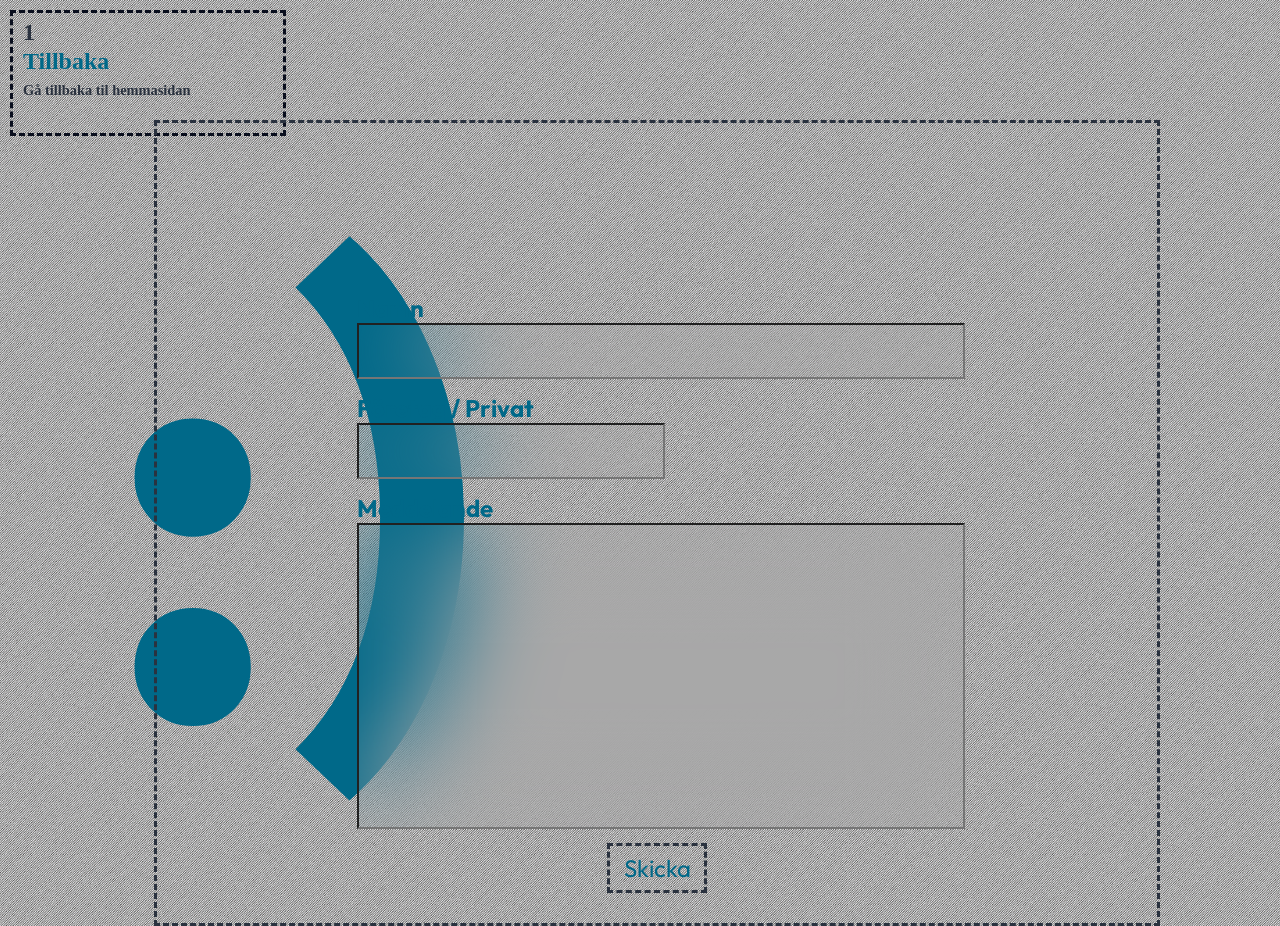
<file: pages/index.html>
<!DOCTYPE html>
<html lang="en">
<head>
    <meta charset="UTF-8">
    <meta name="viewport" content="width=device-width, initial-scale=1.0">
    <title>Kontakt</title>
    <link rel="stylesheet" href="../css/THEONEANDONLY.css">

</head>
<body class="kont">

    <header>
        <a href="../pages/index3,5.html"> 
                <div class="sizediv-C" id="hd-div1"> 
                    <h1 class="hd-nmr">1</h1>
                    <h2 class="hd-t1">Tillbaka</h2>
                    <h4 class="hd-t2">Gå tillbaka til hemmasidan</h4>
                </div>
            </a> 
    </header>


    <main>
        <h1 id="smile">:)</h1>
        <div id="contact">
            <h2 id="nam">Namn</h2>
            <input id="name" type="">

            <h2 id="or">Företag / Privat</h2>
            <input id="org" type="">

            <h2 id="mede">Meddelande</h2>
            <input id="med" type="">

            <button id="send">Skicka</button>

        </div>



    <script>
        document.getElementById('send').addEventListener('click', function() {
            document.getElementById('contact').innerHTML = 
            '<h2 id="tack">Tack för ditt meddelande, jag kommer i kontakt snart!</h2>';
        });
    </script>

    </main>
    
</body>
</html>
</file>
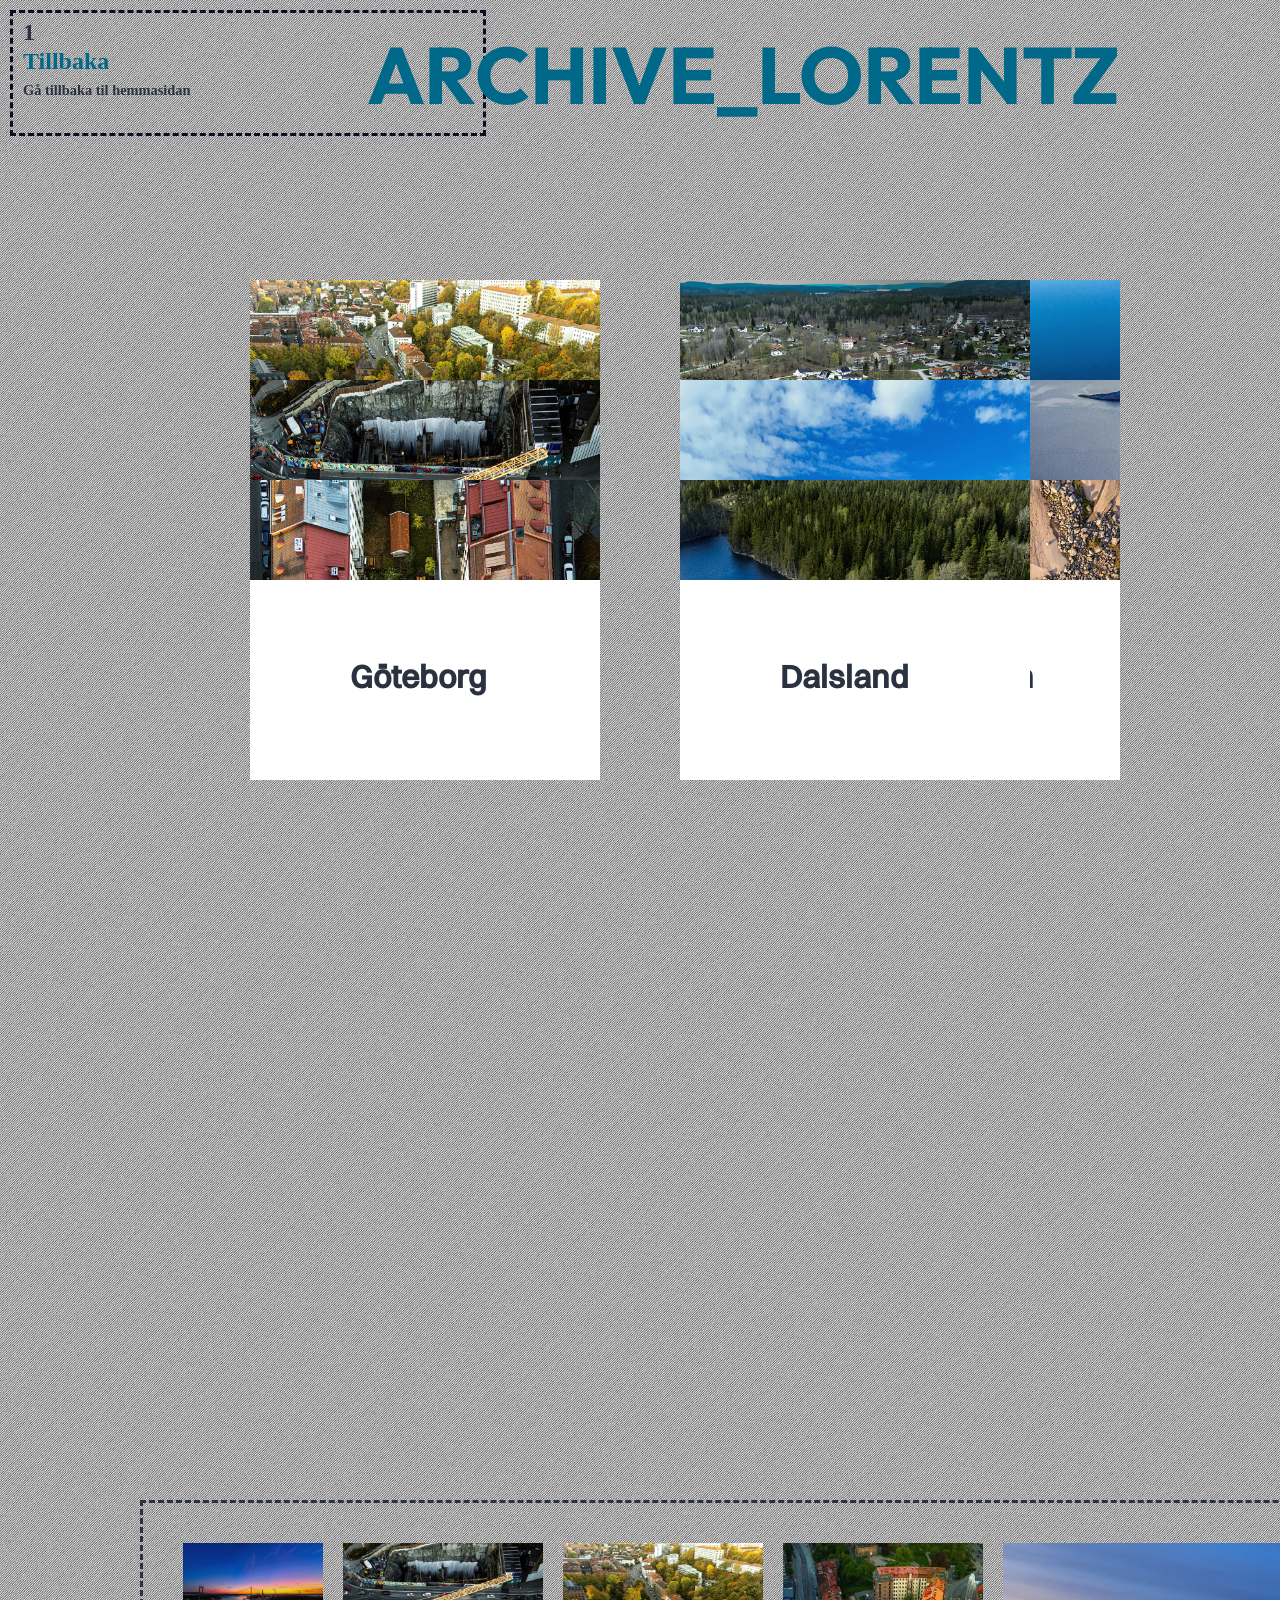
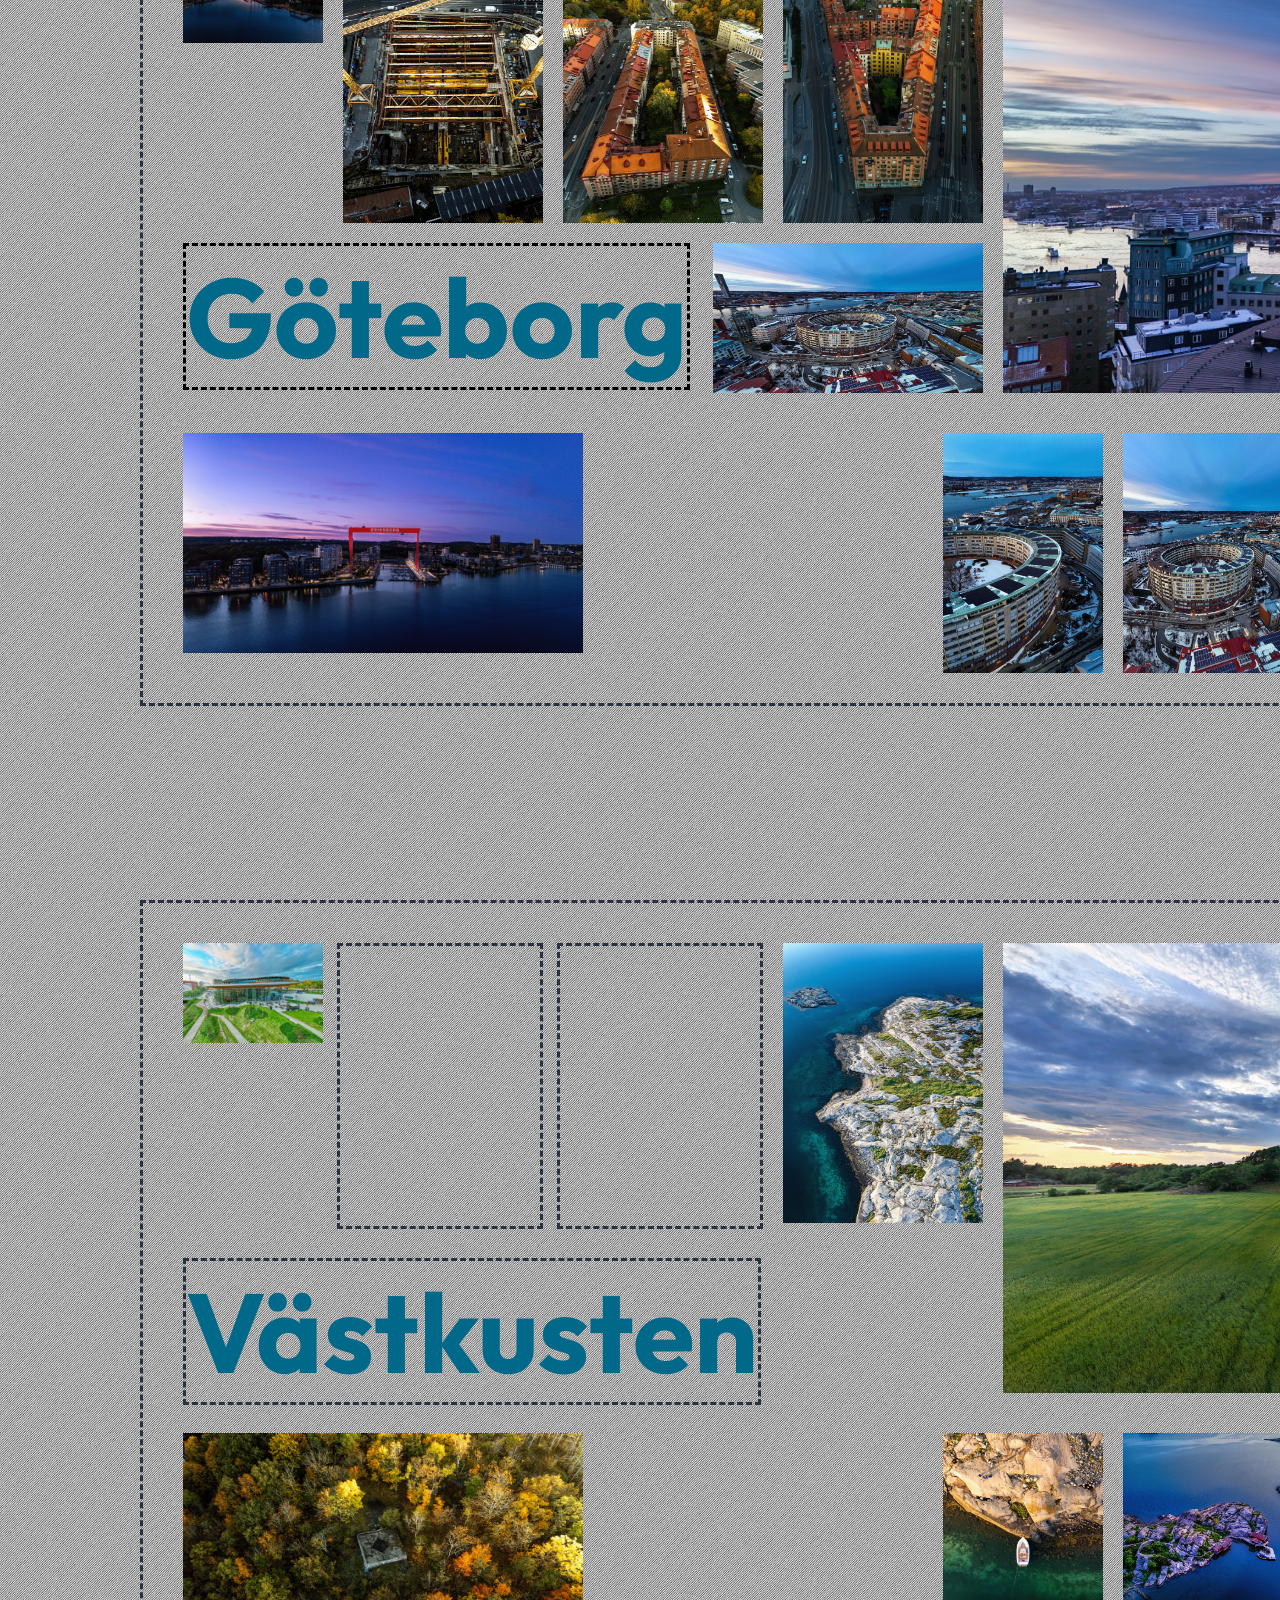
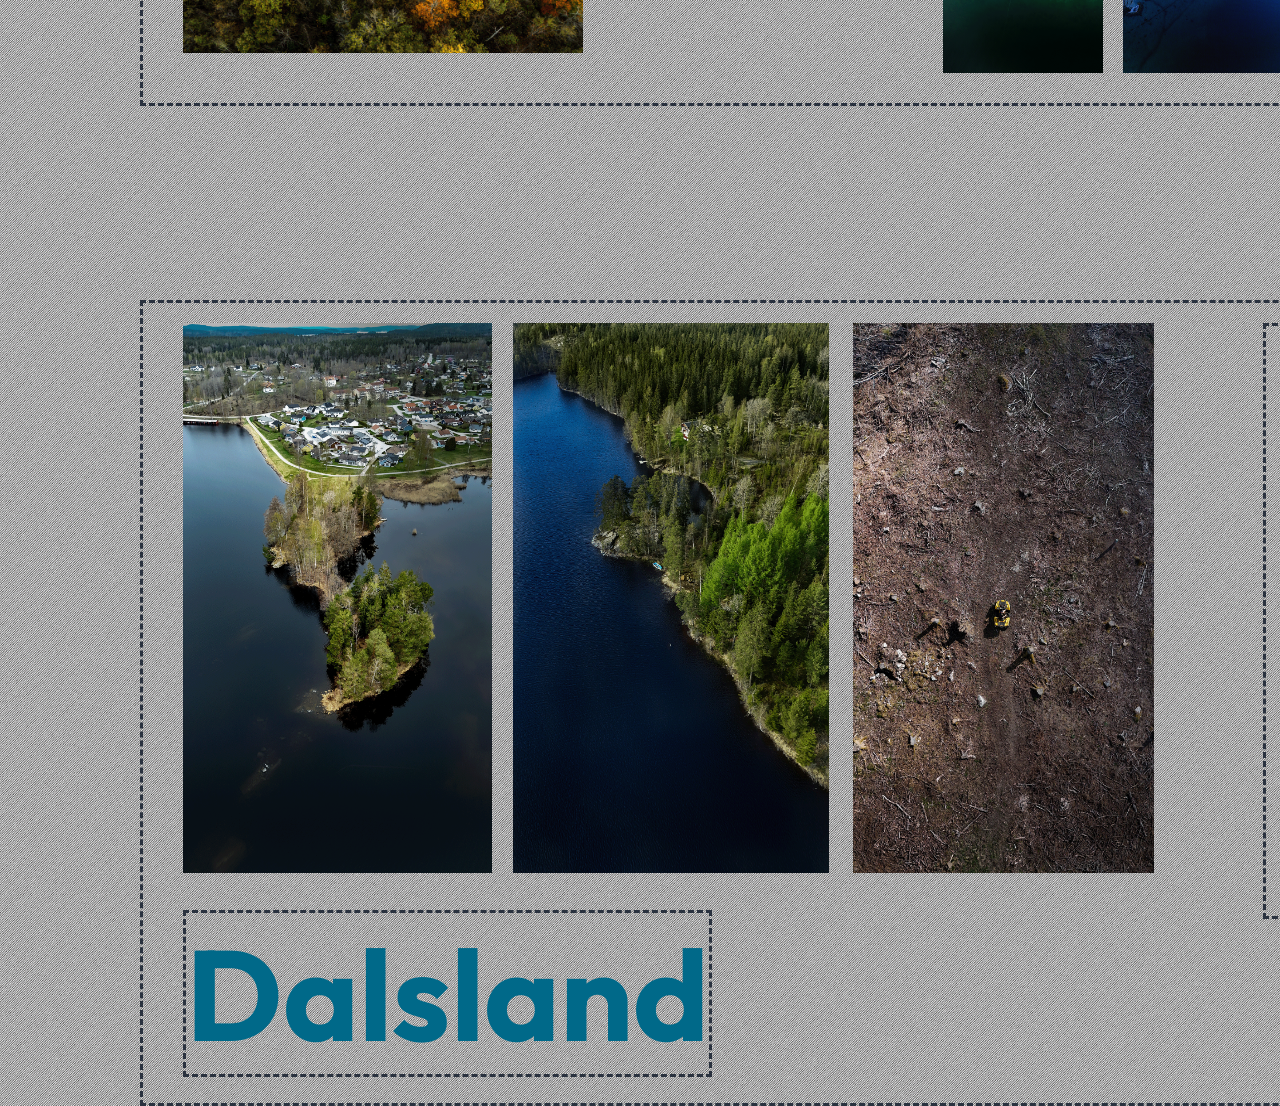
<file: pages/index2,5.html>
<!DOCTYPE html>
<html lang="en">
<head>
    <meta charset="UTF-8">
    <meta name="viewport" content="width=device-width, initial-scale=1.0">
    <title>Projekt</title>
    <link rel="stylesheet" href="../css/THEONEANDONLY.css">
</head>

<body class="show">
    <header>
            <a href="../pages/index3,5.html"> 
                <div class="sizediv-C" id="hd-div1"> 
                    <h1 class="hd-nmr">1</h1>
                    <h2 class="hd-t1">Tillbaka</h2>
                    <h4 class="hd-t2">Gå tillbaka til hemmasidan</h4>
                </div>
            </a> 

            <h1 id="namn">ARCHIVE_LORENTZ</h1>

    </header>

    <main>
        
        <a href="#showcase">
                
            <div class="box" id="goteborg">
                <div class="photoinside"> <img class="showcaseimg" src="../useimg/verticaltop.png" alt="Lägenheten"></div>
                <div class="photoinside2"> <img class="showcaseimg" src="../useimg/verticalväst.png" alt="Västlänken"></div>
                <div class="photoinside3"> <img class="showcaseimg" src="../useimg/verticalhöst.png" alt="Lägenheten"></div>

                <div class="block"> 
                    <h1 class="namn-proj">Göteborg</h1>
                </div>
            </div>
        </a>
        
        <a href="#showcase-2">
            
            <div class="box" id="västkust">
                <div class="photoinside"> <img class="showcaseimg" src="../useimg/dji_fly_20250710_204648_0007_1752173710500_photo.png" alt="Båten"></div>
                <div class="photoinside2"> <img class="showcaseimg" src="../useimg/verticallång.png" alt="Solnedgång"></div>
                <div class="photoinside3"> <img class="showcaseimg" src="../useimg/verticalö2.png" alt="Segelbåt"></div>

                <div class="block">   
                    <h1 class="namn-proj">Västkusten</h1>
                </div>
            </div>
        </a>
        
        <a href="#showcase-3">
            
            <div class="box" id="dalsland">
                <div class="photoinside"> <img class="showcaseimg" src="../useimg/verticalsjö.png" alt="Sjön"></div>
                <div class="photoinside2"> <img class="showcaseimg" src="../useimg/verticalgrön.png" alt="Bön"></div>
                <div class="photoinside3"> <img class="showcaseimg" src="../useimg/verticalö.png" alt="Bengtsfors"></div>

                <div class="block">
                    <h1 class="namn-proj">Dalsland</h1>
                </div>
            </div>
        </a>
            
   


        <div class="showcase" id="showcase">
            <div class="hor-1"> <img src="../useimg/verticaltri.png" alt="Huset-brevid"></div>
            <div class="hor-2"> <img src="../useimg/verticalhöst.png" alt="Lägenheten"></div>
            <div class="hor-3"> <img src="../useimg/verticalväst.png" alt="Västlänken"></div>
            <div class="hor-4"> <img src="../useimg/Cirkle.png" alt="Cirkelhuset"></div>
            <div class="hor-5"> <img src="../useimg/verticalhalfc.png" alt="Cirkelhuset"></div>

            <div>
                <h1 class="s-name">
                    Göteborg
                </h1>
            </div>

            <div class="vert-1"><img src="../useimg/hori1080.png" alt="Karlatornet"></div>
            <div class="vert-2"><img src="../useimg/horihidden.png" alt="Hämlis"></div>
            <div class="vert-3"> <img src="../useimg/horiwide.png" alt="Bron"></div>
            <div class="vert-4"> <img src="../useimg/horikran.png" alt="Kranen"></div>
            <div class="vert-5"> <img src="../useimg/horiwidec.png" alt="Cirkelhuset-wide"></div>
        </div>
        
        <div class="showcase-2" id="showcase-2">
            <div class="hor-1"><img src="../useimg/verticalö2.png" alt="Brevid-Lökholmen"></div>
            <div id="hor-2"></div>
            <div id="hor-3"></div>
            <div class="hor-4"><img src="../useimg/verticallång.png" alt="Långa"></div>
            <div class="hor-5"><img src="../useimg/dji_fly_20250710_204648_0007_1752173710500_photo.png" alt="Udden"></div>

            <div><h1 id="s-name2">Västkusten</h1></div>
            
            <div class="vert-1"><img src="../useimg/horihem.png" alt="FJB"></div>
            <div class="vert-2"><img src="../useimg/horihav.png" alt="Vem?"></div>
            <div class="vert-3"><img src="../useimg/horivolvo.png" alt="Volvi"></div>
            <div class="vert-4"><img src="../useimg/horihidden.png" alt="Hämlis"></div>
            <div id="vert-5"></div>
        </div>

        <div class="showcase-3" id="showcase-3">
            <div id="hor2"><img src="../useimg/verticalö.png" alt="Sopön"></div>
            <div id="hor1"><img src="../useimg/verticalsjö.png" alt="OG-Båt"></div>
            <div id="hor3"><img src="../useimg/verticalbrun.png" alt="Fylullen"></div>
            <div id="hor4"><img src="../useimg/verticalgrön.png" alt="Bön"></div>
            
            <div><h1 id="s-name3">Dalsland</h1></div>

        </div>


    </main>

    <footer>


    </footer>





</body>
</html>
</file>
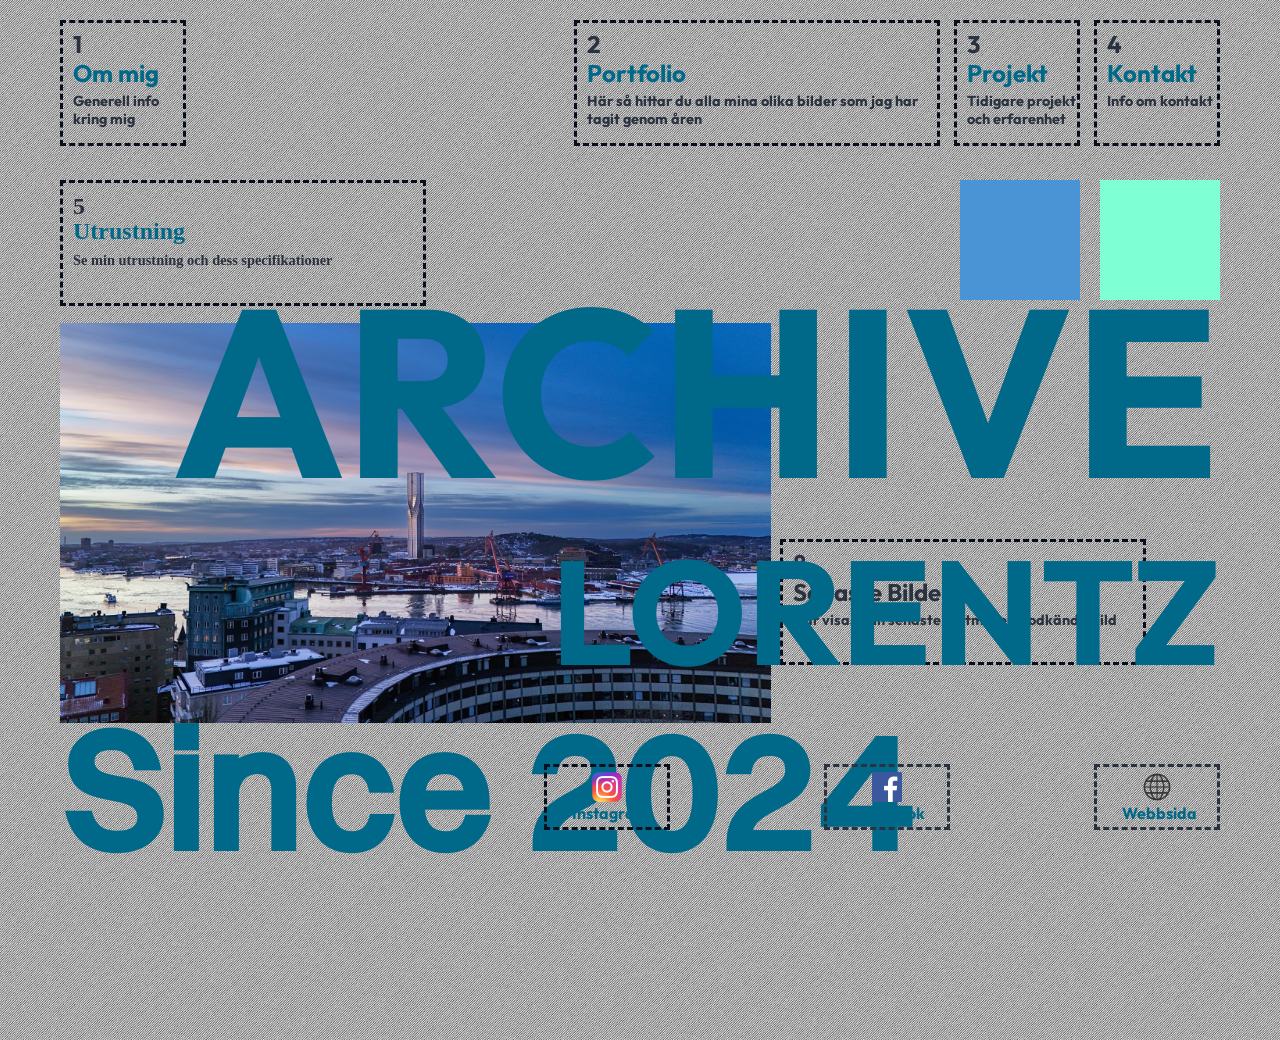
<file: pages/index3,5.html>
<!DOCTYPE html>
<html lang="en">
<head>
    <meta charset="UTF-8">
    <meta name="viewport" content="width=device-width, initial-scale=1.0">
    <title>Acrhive_Lorentz</title>
    <link rel="stylesheet" href="../css/THEONEANDONLY.css">
</head>


<body class="hem">
    

    <header>
        <a href="../pages/index4.html"> 
            <div class="sizediv" id="hd-div1"> 
                <h1 class="hd-nmr">1</h1>
                <h2 class="hd-t1">Om mig</h2>
                <h4 class="hd-t2">Generell info kring mig</h4>
            </div>
        </a> 

        <a href="../pages/index.html">
            <div class="sizediv" id="hd-div2"> 
                <h1 class="hd-nmr">4</h1>
                <h2 class="hd-t1">Kontakt</h2>
                <h4 class="hd-t2">Info om kontakt</h4>
            </div>
        </a>
        
        <a href="../pages/index2,5.html#showcase-4"><div class="sizediv" id="hd-div3"> 
            <h1 class="hd-nmr">3</h1>
            <h2 class="hd-t1">Projekt</h2>
            <h4 class="hd-t2">Tidigare projekt och erfarenhet</h4>
        </div></a>

        <a href="../pages/index2,5.html">
            <div class="sizedivL" id="hd-div4"> 
                <h1 class="hd-nmr">2</h1>
                <h2 class="hd-t1">Portfolio</h2>
                <h4 class="hd-t2">Här så hittar du alla mina olika bilder som jag har tagit genom åren</h4>   
            </div> 
        </a>
        
        
        

    </header>


    <section>

    <a href="../pages/index4.html"><div class="sizedivL" id="sc-div1"> 
            <h1 class="hd-nmr">5</h1>
            <h2 class="hd-t1">Utrustning</h2>
            <h4 class="hd-t2">Se min utrustning och dess specifikationer</h4>
    </div>

        <div class="sizediv" id="sc-div2"> </div>
        <div class="sizediv" id="sc-div3"> </div></a>
        
    </section>

    <main>  

        <div> <img src="../useimg/hori1080.png" alt="Karlatornet"></div>
        <div class="sizedivL" id="mn-div">
            <h1 class="hd-nmr">8</h1>
            <h2 class="hd-t1-2">Senaste Bilden</h2>
            <h4 class="hd-t2">Här visas min senaste lantmäteri godkända bild</h4>
        </div>
        <h1 id="top-text">LORENTZ</h1>
        <h1 id="bottom-text">ARCHIVE</h1>
    </main>
    
    <footer>
        <div id="ft-div1"> 
            <h2>Since 2024</h2>
        </div>

        <a href="https://www.instagram.com/archive_lorentz/">
            <div class="sizedivS" id="ft-div2"> 
                <img src="../img/Instagram_logo_2016.svg.png" alt="Instagram"> 
                <h3>Instagram</h3>
            </div>
        </a>
        <a href="https://www.facebook.com/archive_lorentz">
            <div class="sizedivS" id="ft-div3">
                <img src="../img/Facebook_logo_(square).png" alt="facebook"> 
                <h3>Facebook</h3> 
            </div>
        </a>
        <a href="../pages/index3,5.html">
            <div class="sizedivS" id="ft-div4"> 
                <img src="../img/bild-Photoroom(19).png" alt="Webbsida"> 
                <h3>Webbsida</h3>
            </div>
        </a>
        
    </footer>
</body>
</html>
</file>
<file: css/THEONEANDONLY.css>
:root {
  --bak: transparent;
  --acc: #006989;
}

@font-face {
    font-family: SW-M;
    src: url(/font/Switzer-Medium.otf);
}

@font-face {
    font-family: SW-R;
    src: url(/font/Switzer-Regular.otf);
}

@font-face {
    font-family: outfit;
    src: url(/font/Outfit-VariableFont_wght.ttf);
}

    body{

            background-image: url(../img/darth-stripe-1920x1080.png); 

    }


.hem{
    body{
    grid-template-columns: 100vw; 
    grid-template-rows: 10vh 10vh 70vh 10vh;
    grid-template-areas:    
    'hd'
    'sec'
    'mn'
    'ft';

    margin: 0;
    height: 100vh;  
}



.sizediv{

    height: 120px;
    width: 120px;

}

.sizedivL{

    height: 120px;
    width: 360px;
}

.sizedivS{

    height: 60px;
    width: 120px;
}
#hd-div1{

    position: absolute;
    top: 20px;
    left: 60px;
    background-color:var(--bak);
    border: dashed #0a0f1e;
}
#hd-div2{
    position: absolute;
    top: 20px;
    right: 60px;
    background-color:var(--bak);
    border: dashed #0a0f1e;

}

#hd-div3{
    position: absolute;
    background-color:var(--bak);
    top: 20px;
    right: 200px;
    border: dashed #0a0f1e;

}

#hd-div4{
    position: absolute;
    background-color:var(--bak);
    top: 20px;
    right: 340px;
    border: dashed #0a0f1e;

}

#hd-Div1{

    background-color: #940002;
    position: absolute;
    top: 10px;
    left: 10px;
}

.hd-nmr{

    position: absolute;
    top: -10px;
    left: 10px;
    font-size: 1.5em;
    color: #2a323f;
}

.hd-t1{
    color: var(--acc);
    position: absolute;
    top: 15px;
    left: 10px;
}

.hd-t1-2{
    color: #2a323f;
    position: absolute;
    top: 15px;
    left: 10px;
    
}

.hd-t2{
    color: #2a323f;
    position: absolute;
    top: 50px;
    left: 10px;
    font-size: 0.9em;
}




#sc-div1{

    background-color:var(--bak);
    border: dashed #0a0f1e;
    position: absolute;
    top: 180px;
    left: 60px;


}

#sc-div2{

    background-color: rgb(74, 148, 213);
    position: absolute;
    top: 180px;
    right: 200px;

}

#sc-div3{

    background-color: aquamarine;
    position: absolute;
    top: 180px;
    right: 60px;

}


#top-text{

    position: absolute;
    right: 60px;
    font-family: outfit;
    bottom: 98px;
    font-size: 9.2em;
}

#bottom-text{

    position: absolute;
    right: 60px;
    font-family: outfit;
    bottom: 200px;
    font-size: 14.9em;

}

#ft-div1{
    position: absolute;
    background-color: var(--bak);
    bottom: -140px;
    font-family: SW-M;
    left: 60px;
    font-size: 7em;
}

#ft-div2{
    position: absolute;
    background-color:var(--bak);
    color: #006989;
    bottom: 70px;
    right: 610px;
    border: dashed #0a0f1e;
}

#ft-div2 img{

    height: 30px;
    position: absolute;
    top: 5px;
    left: 45px;
}

#ft-div2 h3{

    font-size: 1em;
    position: absolute;
    top: 20px;
    left: 25px;
}

#ft-div3{   
    position: absolute;
    background-color:var(--bak);
    border: dashed #2a323f;
    color: #006989;
    bottom: 70px;
    right: 330px;
}

#ft-div3 img{

    height: 30px;
    position: absolute;
    top: 5px;
    left: 45px;
}

#ft-div3 h3{

    font-size: 1em;
    position: absolute;
    top: 20px;
    left: 25px;
}

#ft-div4{
    position: absolute;
    background-color:var(--bak);
    border: dashed #2a323f;
    bottom: 70px;
    right: 60px;
    color: #006989;
}

#ft-div4 img{
    height: 60px;
    position: absolute;
    top: -10px;
    left: 30px;
}

#ft-div4 h3{
    font-size: 1em;
    position: absolute;
    top: 20px;
    left: 25px;
}



#mn-div{

    background-color:var(--bak);
    position: absolute;
    left: 780px;
    bottom: 235px;
    border: dashed #0a0f1e;
}


#logo{

    opacity: 30%;
    height: 1000px;
    position: absolute;
    top: 0px;
    left: 25%;
}


img{

    height: 400px;
    position: absolute;
    left: 60px;
}

header{
    display: flex;  
    grid-area: hd;
    background-color:var(--bak);
    font-family: outfit ;
    height: 15vh;
}

section{

    grid-area: sec;
    height: 20vh;
    background-color:var(--bak);
}

main{
    display: flex;
    grid-area: mn;
    height: 45vh;
    color: var(--acc);
    font-family: outfit;
    background-color:var(--bak);
}

footer{

    grid-area: ft;
    height: 20vh;
    font-family: outfit;
    background-color:var(--bak);
    color: var(--acc);
}





























@media all and (max-width: 600px){


body{
    grid-template-columns: 100vw; 
    grid-template-rows: 10vh 10vh 70vh 10vh;
    grid-template-areas:    
    'hd'
    'sec'
    'mn'
    'ft';

    margin: 0;
    height: 100vh;  
}




.sizediv{

    height: 120px;
    width: 120px;

}

.sizedivL{

    height: 120px;
    width: 360px;
}

.sizedivS{

    height: 60px;
    width: 120px;
}
#hd-div1{

    position: absolute;
    top: 20px;
    left: 40px;
    background-color:var(--bak);
    border: dashed #0a0f1e;
}
#hd-div2{
    position: absolute;
    top: 20px;
    right: 60px;
    background-color:var(--bak);
    border: dashed #0a0f1e;

}

#hd-div3{
    position: absolute;
    background-color:var(--bak);
    top: 20px;
    right: 200px;
    border: dashed #0a0f1e;

}

#hd-div4{
    position: absolute;
    background-color:var(--bak);
    top: 200px;
    left: 40px;
    border: dashed #0a0f1e;

}

#hd-Div1{

    background-color: #940002;
    position: absolute;
    top: 10px;
    left: 10px;
}

.hd-nmr{

    position: absolute;
    top: -10px;
    left: 10px;
    font-size: 1.5em;
    color: #2a323f;
}

.hd-t1{
    color: var(--acc);
    position: absolute;
    top: 15px;
    left: 10px;
}

.hd-t1-2{
    color: #2a323f;
    position: absolute;
    top: 15px;
    left: 10px;
    
}

.hd-t2{
    color: #2a323f;
    position: absolute;
    top: 50px;
    left: 10px;
    font-size: 0.9em;
}




#sc-div1{

    background-color:var(--bak);
    border: dashed #0a0f1e;
    position: absolute;
    top: 1000px;
    left: 40px;
    width: 240px;


}

#sc-div2{

    background-color: rgb(213, 116, 74);
    position: absolute;
    top: 180px;
    right: 200px;
    opacity: 0;

}

#sc-div3{

    background-color: aquamarine;
    position: absolute;
    top: 180px;
    right: 60px;
    opacity: 0;

}


#top-text{

    position: absolute;
    left: 10px;
    font-family: outfit;
    top: 720px;
    font-size: 8em;

}

#bottom-text{

    position: absolute;
    left: 20px;
    font-family: outfit;
    top: 280px;
    font-size: 8em;

}

#ft-div1{
    position: absolute;
    background-color: var(--bak);
    top: 1100px;
    height: 200px;
    width: 400px;
    font-family: SW-M;
    left: 100px;
    font-size: 3em;
}

#ft-div2{
    position: absolute;
    background-color:var(--bak);
    top: 1300px;
    left:240px;
    border: dashed #0a0f1e;
}

#ft-div2 img{

    height: 30px;
    position: absolute;
    top: 5px;
    left: 45px;
}

#ft-div2 h3{

    font-size: 1em;
    position: absolute;
    top: 20px;
    left: 25px;
}

#ft-div3{   
    position: absolute;
    background-color:var(--bak);
    border: dashed #2a323f;
    top: 1300px;
    left: 40px;
}

#ft-div3 img{

    height: 30px;
    position: absolute;
    top: 5px;
    left: 45px;
}

#ft-div3 h3{

    font-size: 1em;
    position: absolute;
    top: 20px;
    left: 25px;
}

#ft-div4{
    position: absolute;
    background-color:var(--bak);
    border: dashed #2a323f;
    top: 1300px;
    right: 40px;
}

#ft-div4 img{
    height: 60px;
    position: absolute;
    top: -10px;
    left: 30px;
}

#ft-div4 h3{
    font-size: 1em;
    position: absolute;
    top: 20px;
    left: 25px;
}



#mn-div{

    background-color:var(--bak);
    position: absolute;
    left: 300px;
    top: 1000px;
    width: 250px;
    border: dashed #0a0f1e;
}


#logo{

    opacity: 0%;
    height: 1000px;
    position: absolute;
    top: 0px;
    left: 25%;
}


img{

    height: 400px;
    position: absolute;
    left: 40px;
    top: 520px;
    height: 290px;
}

header{
    display: flex;  
    grid-area: hd;
    background-color:var(--bak);
    font-family: outfit ;
    height: 15vh;
}

section{

    grid-area: sec;
    height: 20vh;
    background-color:var(--bak);
}

main{
    display: flex;
    grid-area: mn;
    height: 45vh;
    color: var(--acc);
    font-family: outfit;
    background-color:var(--bak);
}

footer{

    grid-area: ft;
    height: 20vh;
    font-family: outfit;
    background-color:var(--bak);
    color: var(--acc);
}










    
}
}

.show{

    body{

    grid-template-columns: 100vw; 
    grid-template-rows: 10vh 180vh 10vh;
    grid-template-areas:    
    'hd'
    'mn'
    'ft';

    margin: 0;
}


#hd-div1{

    position: absolute;
    top: 10px;
    left: 10px;
    background-color:transparent;
    border: dashed #0a0f1e;
}
.hd-nmr{

    position: absolute;
    top: -10px;
    left: 10px;
    font-size: 1.5em;
    color: #2a323f;
}

.sizediv-C{

    height: 120px;
    width: 470px;

}
.hd-t1{
    color: #006989;
    position: absolute;
    top: 15px;
    left: 10px;
}


.hd-t2{
    color: #2a323f;
    position: absolute;
    top: 50px;
    left: 10px;
    font-size: 0.9em;
}

.box{

    height: 500px;
    width: 350px;
}

.block{

    height: 200px;
    width: 350px;
    background-color: white;
    position: absolute;
    top: 300px;
    z-index: 1000;
}

.photoinside{
    background-color: red;
    position: absolute;
    bottom: 100px;
    height: 200px;   
    width: 350px; 
    z-index: 3;

}

.photoinside2{
    background-color: orange;
    position: absolute;
    bottom: 200px;
    height: 200px;   
    width: 350px;     

    z-index: 2;

}

.photoinside3{
    background-color: olivedrab;
    position: absolute;
    bottom: 300px;
    height: 200px;   
    width: 350px;     

    z-index: 1;

}

.namn-proj{

    font-family: SW-M ;
    position: absolute;
    top: 55px;
    left: 100px;

}

.showcaseimg{

    width: 350px;
    height: 600px;
}


#namn{

    color: #006989;
    position: absolute;
    top: -30px;
    right: 160px;
    font-size: 5em;
    font-family: outfit;
}

#goteborg{

    background-color: aliceblue;
    position: absolute;
    top: 280px;
    left: 250px;
    overflow: hidden;
    color: #2a323f;

}


#västkust{
    background-color: aliceblue;
    position: absolute;
    top: 280px;
    left: 770px;
    overflow: hidden;
        color: #2a323f;

}

#dalsland{
    overflow: hidden;
    background-color: aliceblue;
    position: absolute;
    top: 280px;
    right: 250px; 
    color: #2a323f;
  
}



.showcase{

    height: 800px;
    width: 1600px;
    background-color: transparent;
    position: absolute;
    top: 1500px;
    left: 140px;
    border: dashed #2a323f;
}

.showcase-2{

    height: 800px;
    width: 1600px;
    background-color: transparent;
    position: absolute;
    top: 2500px;
    left: 140px;
    border: dashed #2a323f;


}

.showcase-3{

    height: 800px;
    width: 1600px;
    background-color: transparent;
    position: absolute;
    top: 3500px;
    left: 140px;

    border: dashed #2a323f;

}

.showcase-4{

    height: 800px;
    width: 1600px;
    background-color: transparent;
    position: absolute;
    top: 4500px;
    left: 140px;
    border: dashed #2a323f;

}

header{

    grid-area: hd;
    height: 15vh;

}

main{
    height: 80vh;
    grid-area: mn;
    background-color: transparent;
}



.vert-1{
    height: 450px;
    width: 700px;
    position: absolute;
    background-color: red;
    top: 40px;
    right: 40px;
}

.vert-1 img{

    height: 450px;
    width: 700px;
}   

.vert-2{
    position: absolute;
    top: 530px;
    right: 40px;
    background-color: black;
    width: 400px;
    height: 220px;    
}

.vert-2 img{
    width: 400px;
    height: 220px; 
    
}

.vert-3{
    position: absolute;
    top: 40px;
    left: 40px;
    background-color: blue;
    width: 140px;
    height: 100px;
}

.vert-3 img{
    width: 140px;
    height: 100px;
}
.vert-4{
    position: absolute;
    top: 530px;
    left: 40px;
    background-color: black;
    width: 400px;
    height: 220px;  

    
}

.vert-4 img{
    width: 400px;
    height: 220px; 
}

.vert-5{
    position: absolute;
    top: 340px;
    right: 760px;
    height: 150px;
    width:270px;
    background-color: aliceblue;
}

.vert-5 img{
    height: 150px;
    width:270px;
}

.hor-1{
    position: absolute;
    top: 40px;
    right: 760px;
    height: 280px;
    width: 200px;
    background-color: lightcoral;

}

.hor-1 img{
    height: 280px;
    width: 200px;   
}

.hor-2{
    position: absolute;
    top: 40px;
    right: 980px;
    height: 280px;
    width: 200px;
    background-color: lightcoral;
    
}

.hor-2 img{
    height: 280px;
    width: 200px;

}

.hor-3{
    position: absolute;
    top: 40px;
    right: 1200px;
    height: 280px;
    width: 200px;
    background-color: lightcoral;
    
}

.hor-3 img{
    height: 280px;
    width: 200px;
}

.hor-4{
    position: absolute;
    top: 530px;
    right: 480px;
    width: 140px;
    height: 220px;
    background-color: chartreuse;
    
    }

.hor-5 img{

    width: 160px;
    height: 240px;

}

.hor-5{
    position: absolute;
    top: 530px;
    right: 660px;
    width: 140px;
    height: 220px;
    background-color: chartreuse;
    
}

.hor-4 img{

    width: 160px;
    height: 240px;
}

.s-name{

    position: absolute;
    top: 265px;
    left: 40px;
    font-size: 7em;
    font-family: outfit;
    color: #006989;
    border: dashed black;
}

#s-name2{

    position: absolute;
    color: #006989;
    top:280px;
    left: 40px;
    font-size: 7em;
    font-family: outfit;
    border: dashed #2a323f;
}

#s-name3{

    position: absolute;
    color: #006989;
    bottom:-60px;
    left: 40px;
    font-size: 8em;
    font-family: outfit;
    border: dashed #2a323f; 
}

#hor-2{
    position: absolute;
    top: 40px;
    right: 980px;
    height: 280px;
    width: 200px;
    border: dashed #2a323f;

}
#hor-3{
    position: absolute;
    top: 40px;
    right: 1200px;
    height: 280px;
    width: 200px;
    border: dashed #2a323f;

}



#hor1 img{

    height: 550px;
    position: absolute;
    top: 20px;
    left: 370px;
}



#hor2 img{
    height: 550px;
    position: absolute;
    top: 20px;
    left: 40px;

}



#hor3 img{
    height: 550px;
    position: absolute;
    top: 20px;
    left: 710px;

}




#hor4 img{
    height: 550px;
    position: absolute;
    top: 20px;
    left: 1120px;
    z-index: 1000;
    border: dashed #2a323f;
    padding: 20px;
}

html{

    scroll-behavior: smooth;
}


    











@media all and (max-width: 600px){



body{

    grid-template-columns: 100vw; 
    grid-template-rows: 10vh 180vh 10vh;
    grid-template-areas:    
    'hd'
    'mn'
    'ft';

    margin: 0;
}


#hd-div1{

    position: absolute;
    top: 10px;
    left: 10px;
    background-color:transparent;
    border: dashed #2a323f;
    color: #006989;
}
.hd-nmr{

    position: absolute;
    top: -10px;
    left: 10px;
    font-size: 1.5em;
    color: #2a323f;
}

.sizediv-C{

    height: 120px;
    width: 270px;

}
.hd-t1{
    color: var(--acc);
    position: absolute;
    top: 15px;
    left: 10px;
}


.hd-t2{
    color: #2a323f;
    position: absolute;
    top: 50px;
    left: 10px;
    font-size: 0.9em;
}


.box{

    height: 500px;
    width: 350px;
}

.block{

    height: 200px;
    width: 350px;
    background-color: white;
    position: absolute;
    top: 300px;
    z-index: 1000;
}

.photoinside{
    background-color: red;
    position: absolute;
    bottom: 100px;
    height: 200px;   
    width: 350px; 
    z-index: 3;

}

.photoinside2{
    background-color: orange;
    position: absolute;
    bottom: 200px;
    height: 200px;   
    width: 350px; 
    z-index: 2;

}

.photoinside3{
    background-color: olivedrab;
    position: absolute;
    bottom: 300px;
    height: 200px;   
    width: 350px; 
    z-index: 1;

}

.namn-proj{

    font-family: SW-M ;
    position: absolute;
    top: 55px;
    left: 100px;

}

.showcaseimg{

    width: 350px;
    height: 600px;
}


#namn{

    color: #006989;
    position: absolute;
    top: 140px;
    right: 30px;
    font-size: 3.5em;
    font-family: outfit;
}

#goteborg{

    background-color: aliceblue;
    position: absolute;
    top: 280px;
    left: 140px;
    overflow: hidden;

}


#västkust{
    background-color: aliceblue;
    position: absolute;
    top: 880px;
    left: 140px;
    overflow: hidden;
}

#dalsland{
    overflow: hidden;
    background-color: aliceblue;
    position: absolute;
    top: 1480px;
    left: 140px;
}

#uppdrag{

    background-color: aliceblue;
    position: absolute;
    top: 2080px;
    left: 140px;
}


.showcase{

    height: 1800px;
    width: 460px;
    background-color: transparent;
    position: absolute;
    top: 3000px;
    left: 70px;
    border: dashed #2a323f;
}

.showcase-2{

    height: 1800px;
    width: 460px;
    background-color: transparent;
    position: absolute;
    top: 5000px;
    left: 70px;
    border: dashed #2a323f;


}

.showcase-3{

    height: 2700px;
    width: 460px;
    background-color: transparent;
    position: absolute;
    top: 7000px;
    left: 70px;

    border: dashed #2a323f;

}

.showcase-4{

    height: 1700px;
    width: 460px;
    background-color: transparent;
    position: absolute;
    top: 9900px;
    left: 70px;
    border: dashed #2a323f;

}

header{

    grid-area: hd;
    height: 15vh;

}

main{
    position: absolute;

    top: 50px;
    height: 80vh;
    grid-area: mn;
    background-color: transparent;
    
}
















.vert-1{
    height: 250px;
    width: 100px;
    position: absolute;
    background-color: transparent;
    top: 20px;
    right: 220px;
}

.vert-1 img{    
    height: 200px;
    width: 300px;
}   

.vert-2{
    position: absolute;
    top: 360px;
    left: 30px;
    background-color: black;
    width: 400px;
    height: 220px;    
}

.vert-2 img{
    width: 400px;
    height: 220px; 
    
}

.vert-3{
    position: absolute;
    top: 140px;
    left: 10px;
    background-color: blue;
    width: 80px;
    height: 40px;
}

.vert-3 img{
    width: 120px;
    height: 80px;
}
.vert-4{
    position: absolute;
    top: 600px;
    left: 30px;
    background-color: black;
    width: 400px;
    height: 220px;  

    
}

.vert-4 img{
    width: 400px;
    height: 220px; 
}

.vert-5{
    position: absolute;
    top: 340px;
    right: 760px;
    height: 150px;
    width:270px;
    background-color: aliceblue;
}

.vert-5 img{
    height: 150px;
    width:270px;
}

.hor-1{
    position: absolute;
    top: 850px;
    right: 230px;
    height: 280px;
    width: 200px;
    background-color: lightcoral;

}

.hor-1 img{
    height: 280px;
    width: 200px;   
}

.hor-2{
    position: absolute;
    top: 850px;
    right: 30px;
    height: 280px;
    width: 180px;
    background-color: lightcoral;
    
}

.hor-2 img{
    height: 280px;
    width: 180px;

}

.hor-3{
    position: absolute;
    top: 1150px;
    right: 230px;
    height: 280px;
    width: 200px;
    background-color: lightcoral;
    
}

.hor-3 img{
    height: 280px;
    width: 200px;
}

.hor-4{
    position: absolute;
    top: 1150px;
    right: 70px;
    width: 140px;
    height: 220px;
    background-color: chartreuse;
    
    }

.hor-5 img{

    width: 200px;
    height: 320px;

}

.hor-5{
    position: absolute;
    top: 1450px;
    left: 30px;
    width: 140px;
    height: 220px;
    background-color: chartreuse;
    
}

.hor-4 img{

    width: 180px;
    height: 280px;
}

.s-name{

    position: absolute;
    top: 205px;
    left: 10px;
    font-size: 4em;
    font-family: outfit;
    color: #006989;
    border: dashed black;
}

#s-name2{

    position: absolute;
    color: #006989;
    top: 205px;
    left: 10px;
    font-size: 4em;
    font-family: outfit;
    border: dashed #2a323f;
}

#s-name3{

    position: absolute;
    color: #006989;
    top: 580px;
    height: 100px;
    left: 60px;
    font-size: 5em;
    font-family: outfit;
    border: dashed #2a323f; 
}

#hor-2{
    position: absolute;
    top: 40px;
    height: 280px;
    width: 200px;
    border: dashed #2a323f;

}
#hor-3{
    position: absolute;
    top: 40px;
    right: 1200px;
    height: 280px;
    width: 200px;
    border: dashed #2a323f;

}



#hor1 img{

    height: 550px;
    position: absolute;
    top: 800px;
    left: 70px;
}



#hor2 img{
    height: 550px;
    position: absolute;
    top: 20px;
    left: 70px;

}



#hor3 img{
    height: 550px;
    position: absolute;
    top: 1400px;
    left: 80px;

}




#hor4 img{
    height: 550px;
    position: absolute;
    top: 2000px;
    left: 55px;
    z-index: 1000;
    border: dashed #2a323f;
    padding: 20px;
}



}

html{

    scroll-behavior: smooth;
}
}

.om{

    body{
    
    grid-template-columns: 100vw; 
    grid-template-rows: 10vh 90vh ;
    grid-template-areas:    
    'hd'
    'mn';
    color: #006989;

    margin: 0;
}



.sizediv{

    height: 120px;
    width: 120px;

}

#hd-div1{

    position: absolute;
    top: 20px;
    left: 10px;
    background-color:var(--bak);
    border: dashed #0a0f1e;
}

.hd-nmr{

    position: absolute;
    top: -10px;
    left: 10px;
    font-size: 1.5em;
    color: #2a323f;
}

.hd-t1{
    color: #006989;
    position: absolute;
    top: 15px;
    left: 10px;
}

.hd-t2{
    color: #2a323f;
    position: absolute;
    top: 50px;
    left: 10px;
    font-size: 0.9em;
}

#gear{

    position: absolute;
    top: 220px;
    right: 905px;
    font-family: outfit;
    color: white;
    font-size: 3em;

}

#namn{  

    color: #006989;
    position: absolute;
    top: -35px;
    right: 170px;
    font-size: 5em;
    font-family: outfit;
    border: dashed black;
    padding: 10px;
}


#om{
    color: #2a323f;
    position: absolute;
    top: 250px;
    right: 70px;
    width: 900px;
    height: 500px;
    padding: 40px;
    border: dashed #2a323f;
    
}

#ddd{
    background-color: transparent;
    height: 500px;
    width: 800px;
    position: absolute;
    top: 200px;
    left: 20px;
}

#namedrone{
    color: #006989;
    padding: 20px;
    width: 200px;
    position: absolute;
    bottom: 150px;
    left: 150px;
    outline: dashed #0a0f1e;
}

#pil{

    height: 200px;
    position: absolute;
    bottom: 150px;
    left: 400px;
    transform:rotate(60deg) scaleX(-1);
    

    
}
header{
    background-color: transparent;
    grid-area: hd;
    height: 15vh;
}



main{
    background-color: transparent;
    grid-area: mn;
    height: 85vh;
}



























@media all and (max-width: 600px){



body{
    
    grid-template-columns: 100vw; 
    grid-template-rows: 10vh 90vh ;
    grid-template-areas:    
    'hd'
    'mn';

    margin: 0;
}

.sizediv{

    height: 120px;
    width: 120px;

}

#hd-div1{

    position: absolute;
    top: 20px;
    left: 10px;
    background-color:var(--bak);
    border: dashed #0a0f1e;
}

.hd-nmr{

    position: absolute;
    top: -10px;
    left: 10px;
    font-size: 1.5em;
    color: #2a323f;
}

.hd-t1{
    color: #006989;
    position: absolute;
    top: 15px;
    left: 10px;
}

.hd-t2{
    color: #2a323f;
    position: absolute;
    top: 50px;
    left: 10px;
    font-size: 0.9em;
}

#gear{

    position: absolute;
    top: 220px;
    right: 905px;
    font-family: outfit;
    color: white;
    font-size: 3em;

}

#namn{  

    color: #006989;
    position: absolute;
    top: 10px;
    right: 10px;
    font-size: 2.8em;
    font-family: outfit;
    border: dashed black;
    padding: 10px;
}


#om{
    color: #2a323f;
    position: absolute;
    top: 900px;
    left:60px;
    width: 400px;
    height: 500px;
    padding: 40px;
    font-size: 0.65em;
    border: dashed #2a323f;
    
}

#ddd{
    background-color: transparent;
    border-radius: 200px;
    height: 500px;
    position: absolute;
    top: 200px;
    left: -100px;
    backdrop-filter: none;
}

#namedrone{
    color: #006989;
    padding: 20px;
    width: 200px;
    height: 80px;
    position: absolute;
    top: 700px;
    left: 150px;
    outline: dashed #0a0f1e;
}

#pil{

    height: 200px;
    position: absolute;
    top: 600px;
    left: 400px;
    transform:rotate(60deg) scaleX(-1);
    

    
}
header{
    background-color: transparent;
    grid-area: hd;
    height: 15vh;
}



main{
    background-color: transparent;
    grid-area: mn;
    height: 85vh;
}















}
}

.kont{
    body{
    grid-template-rows: 10vh 90vh;
    grid-template-areas: 
    'hd'
    'mn'
    ;


}



#hd-div1{

    position: absolute;
    top: 10px;
    left: 10px;
    background-color:transparent;
    border: dashed #0a0f1e;
}
.hd-nmr{

    position: absolute;
    top: -10px;
    left: 10px;
    font-size: 1.5em;
    color: #2a323f;
}

.sizediv-C{

    height: 120px;
    width: 270px;

}
.hd-t1{
    color: #006989;
    position: absolute;
    top: 15px;
    left: 10px;
}


.hd-t2{
    color: #2a323f;
    position: absolute;
    top: 50px;
    left: 10px;
    font-size: 0.9em;
}

#contact{

    background-color: transparent;
    border: dashed #2a323f; 
    height: 800px;
    width: 1000px;
    position: absolute;
    top: 120px;
    right: 120px;
}

#name{

    position: absolute;
    top: 200px;
    left: 200px;
    width: 600px;
    height: 50px;
    background-color: transparent;
    backdrop-filter: blur(50px);
}

#org{

    position: absolute;
    top: 300px;
    left: 200px;
    width: 300px;
    height: 50px;
      background-color: transparent;
    backdrop-filter: blur(50px);
}

#med{
    position: absolute;
    top: 400px;
    left: 200px;
    width: 600px;
    height: 300px;
      background-color: transparent;
    backdrop-filter: blur(50px);    

}

#nam{
    color: #006989;
    position: absolute;
    top: 150px;
    left: 200px;
    font-family: outfit;
}

#or{
    color: #006989;
    position: absolute;
    top: 250px;
    left: 200px;   
    font-family: outfit;

}

#mede{
    font-family:outfit ;
    color: #006989;
    position: absolute;
    top: 350px;
    left: 200px;
}

#send{

    position: absolute;
    top: 720px;
    left: 450px;
    height: 50px;
    width:100px;
    font-family: outfit;
    font-size: 1.5em;
    color: #006989;
    background-color: transparent;
    border: dashed #2a323f;
}

#smile{

    font-size: 40em;
    font-family: outfit;
    color: #006989;
    position: absolute;
    left: 100px;
    top: -350px;
}

#tack {
    color: #0a0f1e;
    font-family: outfit;
    position: absolute;
    top: 350px;
    left: 50px;
    right: 50px;
    text-align: center;
}



@media all and (max-width: 600px){


    #hd-div1{

    position: absolute;
    top: 10px;
    left: 10px;
    background-color:transparent;
    border: dashed #0a0f1e;
}
.hd-nmr{

    position: absolute;
    top: -10px;
    left: 10px;
    font-size: 1.5em;
    color: #2a323f;
}

.sizediv-C{

    height: 100px;
    width: 200px;

}
.hd-t1{
    color: #006989;
    position: absolute;
    top: 15px;
    left: 10px;
}


.hd-t2{
    color: #2a323f;
    position: absolute;
    top: 50px;
    left: 10px;
    font-size: 0.9em;
}

#contact{

    background-color: transparent;
    border: dashed #2a323f; 
    height: 700px;
    width: 500px;
    position: absolute;
    top: 200px;
    right: 50px;
}

#smile{

    font-size: 10em;
    position: absolute;
    top: -120px;
    left:350px;
}

#name{

    position: absolute;
    top: 100px;
    left: 80px;
    width: 300px;
    height: 50px;
    background-color: transparent;
    backdrop-filter: blur(50px);
}

#org{

    position: absolute;
    top: 200px;
    left: 80px;
    width: 200px;
    height: 50px;
      background-color: transparent;
    backdrop-filter: blur(50px);
}

#med{
    position: absolute;
    top: 300px;
    left: 80px;
    width: 350px;
    height: 300px;
      background-color: transparent;
    backdrop-filter: blur(50px);    

}

#nam{
    color: #006989;
    position: absolute;
    top: 50px;
    left: 80px;
    font-family: outfit;
}

#or{
    color: #006989;
    position: absolute;
    top: 150px;
    left: 80px;   
    font-family: outfit;

}

#mede{
    font-family:outfit ;
    color: #006989;
    position: absolute;
    top: 250px;
    left: 80px;
}

#send{

    position: absolute;
    top: 620px;
    left: 80px;
    height: 50px;
    width:100px;
    font-family: outfit;
    font-size: 1.5em;
    color: #006989;
    background-color: transparent;
    border: dashed #2a323f;
}

}

}
</file>
